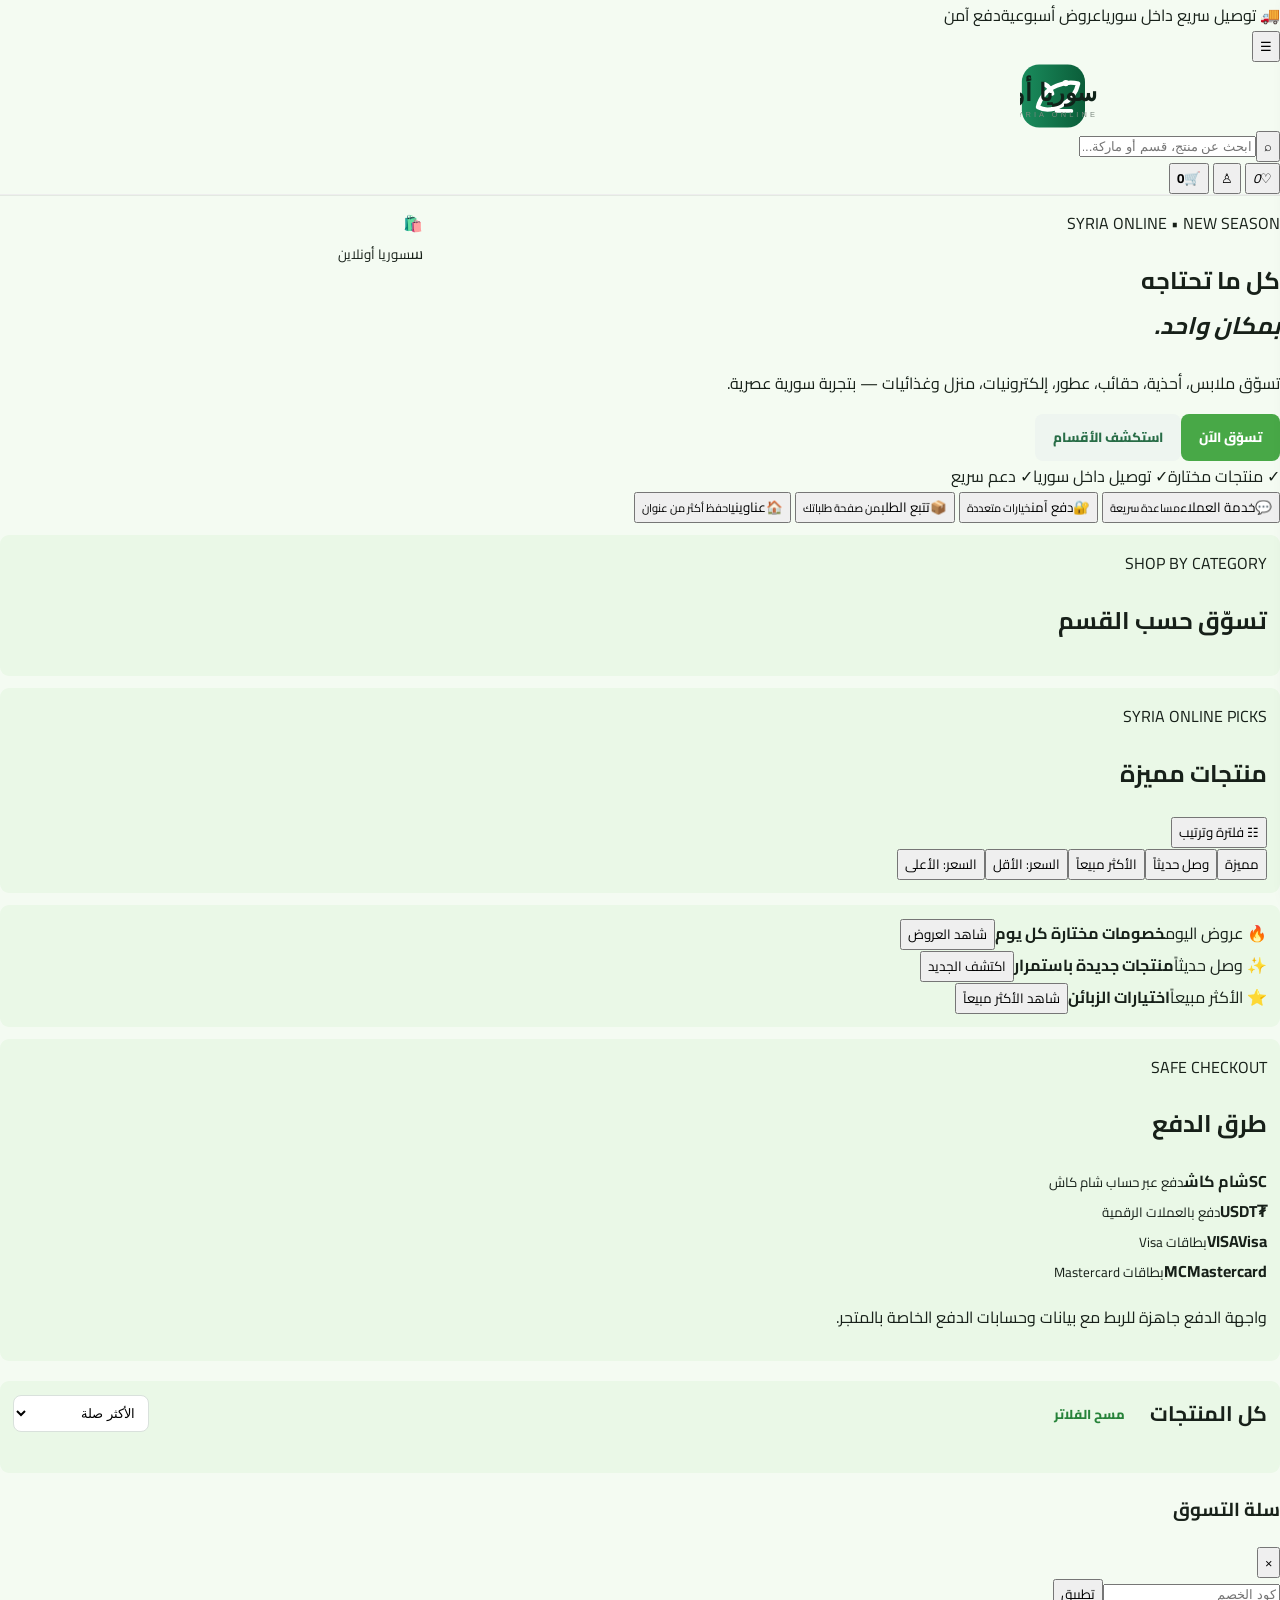
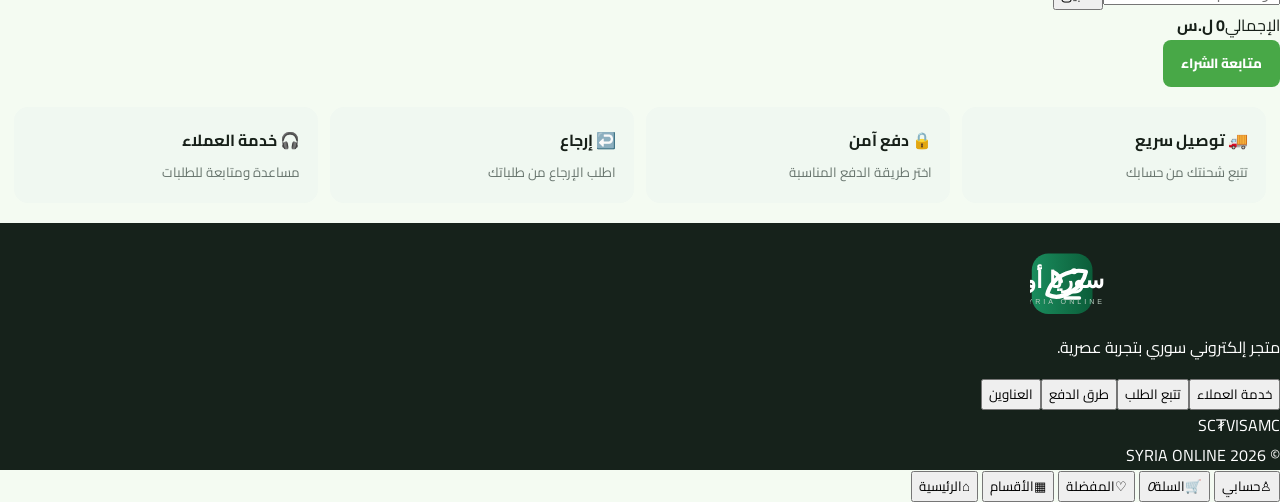
<file: index 2.html>
<!doctype html>
<html lang="ar" dir="rtl">
<head>
<meta charset="utf-8">
<meta name="viewport" content="width=device-width,initial-scale=1,viewport-fit=cover">
<meta name="theme-color" content="#0d6b43">
<meta name="description" content="سوريا أونلاين — متجر إلكتروني سوري">
<title>سوريا أونلاين | SYRIA ONLINE</title>
<link rel="preconnect" href="https://fonts.googleapis.com">
<link rel="preconnect" href="https://fonts.gstatic.com" crossorigin>
<link href="https://fonts.googleapis.com/css2?family=Cairo:wght@400;500;600;700;800&family=Tajawal:wght@400;500;700;800&display=swap" rel="stylesheet">
<link rel="stylesheet" href="style.css">
<style>
/* Logo-only fix: keeps the current page/layout untouched. */
.brand-logo{display:block!important;width:260px!important;height:auto!important;max-width:100%!important}
.brand{min-width:0!important}
.footer-brand-logo .brand-logo{width:250px!important}
@media(max-width:900px){.brand-logo{width:190px!important}.brand{justify-self:center!important}}
@media(max-width:520px){.brand-logo{width:165px!important}}
</style>
</head>
<body>
<div class="topbar"><div class="container topbar-inner"><span>🚚 توصيل سريع داخل سوريا</span><i></i><span>عروض أسبوعية</span><i></i><span>دفع آمن</span></div></div>

<header class="header">
  <div class="container header-inner">
    <button class="icon-btn menu-btn" id="menuBtn" aria-label="القائمة">☰</button>
    <a class="brand" href="#" aria-label="سوريا أونلاين">
      <svg class="brand-logo" viewBox="0 0 420 110" role="img" aria-label="سوريا أونلاين">
        <defs><linearGradient id="soG" x1="0" x2="1"><stop offset="0" stop-color="#1a8c5d"/><stop offset="1" stop-color="#0b5d39"/></linearGradient></defs>
        <rect x="3" y="4" width="102" height="102" rx="28" fill="url(#soG)"/>
        <path d="M29 73c3-15 15-29 31-35 12-5 24-6 34-3-3 15-13 27-27 35-14 8-27 9-38 3Z" fill="none" stroke="#fff" stroke-width="7" stroke-linecap="round" stroke-linejoin="round"/>
        <path d="M40 36c6 3 10 8 12 15" fill="none" stroke="#fff" stroke-width="7" stroke-linecap="round"/>
        <circle cx="74" cy="34" r="5" fill="#fff"/>
        <path d="M59 79h24" stroke="#fff" stroke-width="6" stroke-linecap="round"/>
        <text x="124" y="63" font-family="Arial, sans-serif" font-size="39" font-weight="800" fill="#10231a">سوريا أونلاين</text>
        <text x="126" y="89" font-family="Arial, sans-serif" font-size="12" letter-spacing="5" fill="#7b887f">SYRIA ONLINE</text>
      </svg>
    </a>
    <div class="search"><button id="searchBtn" aria-label="بحث">⌕</button><input id="search" placeholder="ابحث عن منتج، قسم أو ماركة..." autocomplete="off"></div>
    <div class="actions">
      <button class="icon-btn" id="favBtn" aria-label="المفضلة">♡<em id="favCount">0</em></button>
      <button class="icon-btn account-btn" id="accountBtn" aria-label="حسابي">♙</button>
      <button class="cart" id="cartBtn" aria-label="السلة">🛒<b id="cartCount">0</b></button>
    </div>
  </div>
</header>

<nav class="category-strip"><div class="container category-scroll" id="categoryStrip"></div></nav>

<aside class="drawer" id="drawer">
  <div class="drawer-head"><strong>سوريا أونلاين</strong><button id="closeDrawer">×</button></div>
  <div class="drawer-user" id="drawerUser"></div>
  <div class="drawer-grid" id="drawerCats"></div>
  <div class="drawer-links">
    <button data-open="orders">📦 طلباتي</button><button data-open="addresses">🏠 عناويني</button>
    <button data-open="favorites">❤️ المفضلة</button><button data-open="support">💬 خدمة العملاء</button>
  </div>
</aside>
<div class="overlay" id="overlay"></div>

<main>
<section class="hero container">
  <div class="hero-copy">
    <span class="eyebrow">SYRIA ONLINE • NEW SEASON</span>
    <h1>كل ما تحتاجه<br><em>بمكان واحد.</em></h1>
    <p>تسوّق ملابس، أحذية، حقائب، عطور، إلكترونيات، منزل وغذائيات — بتجربة سورية عصرية.</p>
    <div class="hero-buttons"><button class="primary" data-cat="all">تسوّق الآن</button><button class="secondary" id="openCategories">استكشف الأقسام</button></div>
    <div class="hero-trust"><span>✓ منتجات مختارة</span><span>✓ توصيل داخل سوريا</span><span>✓ دعم سريع</span></div>
  </div>
  <div class="hero-art"><div class="art-card card-back">🛍️</div><div class="art-card card-front"><span>س</span><small>سوريا أونلاين</small></div><div class="art-orb"></div></div>
</section>

<section class="container quick-features">
  <button data-open="support"><b>💬</b><span>خدمة العملاء</span><small>مساعدة سريعة</small></button>
  <button data-open="payment"><b>🔐</b><span>دفع آمن</span><small>خيارات متعددة</small></button>
  <button data-open="orders"><b>📦</b><span>تتبع الطلب</span><small>من صفحة طلباتك</small></button>
  <button data-open="addresses"><b>🏠</b><span>عناويني</span><small>احفظ أكثر من عنوان</small></button>
</section>

<section class="section container" id="categories">
  <div class="section-head"><div><span>SHOP BY CATEGORY</span><h2>تسوّق حسب القسم</h2></div></div>
  <div class="cat-grid" id="catGrid"></div>
</section>

<section class="section container">
  <div class="section-head">
    <div><span>SYRIA ONLINE PICKS</span><h2 id="productsTitle">منتجات مميزة</h2></div>
    <div class="sort-wrap"><button class="filter-btn" id="filterBtn">☷ فلترة وترتيب</button></div>
  </div>
  <div class="filter-panel" id="filterPanel">
    <button data-sort="featured">مميزة</button><button data-sort="new">وصل حديثاً</button><button data-sort="best">الأكثر مبيعاً</button><button data-sort="low">السعر: الأقل</button><button data-sort="high">السعر: الأعلى</button>
  </div>
  <div class="product-grid" id="productGrid"></div>
  <div class="empty" id="emptyState" hidden>ما لقينا منتجات مطابقة.</div>
</section>

<section class="section container promo-row">
  <div class="promo-card hot"><span>🔥 عروض اليوم</span><strong>خصومات مختارة كل يوم</strong><button data-cat="sale">شاهد العروض</button></div>
  <div class="promo-card new"><span>✨ وصل حديثاً</span><strong>منتجات جديدة باستمرار</strong><button data-sort="new">اكتشف الجديد</button></div>
  <div class="promo-card best"><span>⭐ الأكثر مبيعاً</span><strong>اختيارات الزبائن</strong><button data-sort="best">شاهد الأكثر مبيعاً</button></div>
</section>

<section class="section container payment-section" id="payment">
  <div class="section-head"><div><span>SAFE CHECKOUT</span><h2>طرق الدفع</h2></div></div>
  <div class="pay-grid">
    <div class="pay-card"><b>SC</b><strong>شام كاش</strong><small>دفع عبر حساب شام كاش</small></div>
    <div class="pay-card"><b>₮</b><strong>USDT</strong><small>دفع بالعملات الرقمية</small></div>
    <div class="pay-card"><b>VISA</b><strong>Visa</strong><small>بطاقات Visa</small></div>
    <div class="pay-card"><b>MC</b><strong>Mastercard</strong><small>بطاقات Mastercard</small></div>
  </div>
  <p class="payment-note">واجهة الدفع جاهزة للربط مع بيانات وحسابات الدفع الخاصة بالمتجر.</p>
</section>
</main>

<div class="cart-panel" id="cartPanel">
  <div class="panel-head"><h3>سلة التسوق</h3><button id="closeCart">×</button></div>
  <div id="cartItems" class="cart-items"></div>
  <div class="cart-coupon"><input id="couponInput" placeholder="كود الخصم"><button id="couponBtn">تطبيق</button></div>
  <div class="cart-foot"><div><span>الإجمالي</span><strong id="total">0 ل.س</strong></div><button class="primary" id="checkout">متابعة الشراء</button></div>
</div>

<footer>
  <div class="container footer-inner">
    <div>
      <div class="footer-brand-logo">
        <svg class="brand-logo" viewBox="0 0 420 110" role="img" aria-label="سوريا أونلاين">
          <defs><linearGradient id="soGF" x1="0" x2="1"><stop offset="0" stop-color="#1a8c5d"/><stop offset="1" stop-color="#0b5d39"/></linearGradient></defs>
          <rect x="3" y="4" width="102" height="102" rx="28" fill="url(#soGF)"/>
          <path d="M29 73c3-15 15-29 31-35 12-5 24-6 34-3-3 15-13 27-27 35-14 8-27 9-38 3Z" fill="none" stroke="#fff" stroke-width="7" stroke-linecap="round" stroke-linejoin="round"/>
          <path d="M40 36c6 3 10 8 12 15" fill="none" stroke="#fff" stroke-width="7" stroke-linecap="round"/>
          <circle cx="74" cy="34" r="5" fill="#fff"/>
          <path d="M59 79h24" stroke="#fff" stroke-width="6" stroke-linecap="round"/>
          <text x="124" y="63" font-family="Arial, sans-serif" font-size="39" font-weight="800" fill="#fff">سوريا أونلاين</text>
          <text x="126" y="89" font-family="Arial, sans-serif" font-size="12" letter-spacing="5" fill="#b9cbc0">SYRIA ONLINE</text>
        </svg>
      </div>
      <p>متجر إلكتروني سوري بتجربة عصرية.</p>
    </div>
    <div class="footer-links"><button data-open="support">خدمة العملاء</button><button data-open="orders">تتبع الطلب</button><button data-open="payment">طرق الدفع</button><button data-open="addresses">العناوين</button></div>
    <div class="footer-pay"><span>SC</span><span>₮</span><span>VISA</span><span>MC</span></div>
    <div class="copyright">© 2026 SYRIA ONLINE</div>
  </div>
</footer>

<div class="bottom-nav">
  <button data-open="account">♙<span>حسابي</span></button>
  <button id="bottomCart">🛒<span>السلة</span><em id="bottomCartCount">0</em></button>
  <button data-open="favorites">♡<span>المفضلة</span></button>
  <button id="bottomCategories">▦<span>الأقسام</span></button>
  <button data-cat="all">⌂<span>الرئيسية</span></button>
</div>

<script src="app.js"></script>
</body>
</html>
</file>
<file: style.css>
*{box-sizing:border-box}body{margin:0;background:#f4fbf2;color:#172019;font-family:Cairo,Tahoma,sans-serif}.wrap{width:min(1400px,calc(100% - 28px));margin:auto}a,button{font-family:inherit}.top{height:37px;background:#f0f3ef;border-bottom:1px solid #dfe6de;font-size:12px}.topin{height:100%;display:flex;align-items:center;justify-content:space-between}.top a{margin-right:18px;cursor:pointer}.head{height:90px;display:flex;align-items:center;gap:18px}.logo{width:210px;font-size:24px;font-weight:800;text-decoration:none;color:#1c281f}.logo b{color:#3fa942}.logo small{display:block;font-size:10px;color:#555}.hamb{display:none}.searchbox{height:48px;flex:1;display:flex;position:relative;border:1px solid #cbd5ca;border-radius:7px;overflow:visible;background:#fff}.searchbox select{border:0;border-left:1px solid #ddd;background:#f7f8f6;padding:0 10px;font-family:inherit;outline:0}.searchbox input{flex:1;border:0;outline:0;padding:0 15px;font-family:inherit;font-size:14px}.searchbox>button{width:58px;border:0;background:#45a942;color:#fff;font-size:27px;border-radius:0 6px 6px 0;cursor:pointer}.headlinks{display:flex;gap:13px}.headlinks button{background:none;border:0;cursor:pointer;min-width:68px;font-size:20px;position:relative}.headlinks small,.headlinks b{display:block;font-size:9px;font-weight:500}.headlinks b{font-size:12px}.cart i{position:absolute;top:-7px;right:8px;background:#4aad45;color:#fff;border-radius:20px;font-size:10px;padding:2px 6px;font-style:normal}nav{background:#fff;border-top:1px solid #eee;border-bottom:1px solid #e3e9e2}.navin{height:47px;display:flex;align-items:center;gap:28px;overflow:auto;white-space:nowrap}.navin a{font-weight:700;font-size:14px;cursor:pointer}.hero{display:grid;grid-template-columns:2fr 1fr;gap:10px;margin-top:12px}.heroMain{min-height:305px;border-radius:10px;overflow:hidden;position:relative;background:linear-gradient(120deg,#c8f4c6,#edffeb);display:flex;align-items:center;padding:30px 8%}.heroMain h1{font-size:32px;line-height:1.4;margin:7px 0}.heroMain strong{font-size:40px;color:#18862f}.heroMain button,.side button,.featuregrid button{border:0;background:#218e39;color:#fff;padding:10px 22px;border-radius:6px;font-weight:800;cursor:pointer}.heroArt{font-size:155px;position:absolute;left:22%;bottom:-18px}.side{display:grid;gap:10px}.side article{border-radius:10px;padding:18px 24px;display:flex;align-items:center;justify-content:space-between;background:linear-gradient(120deg,#d3f4dd,#eef8ee)}.side article+article{background:linear-gradient(120deg,#d9f2cf,#f5f9e9)}.side h2{margin:0;font-size:21px}.side p{margin:2px 0;font-size:13px}.side button{margin-top:8px;padding:7px 15px;font-size:12px}.side span{font-size:75px}.cats{display:grid;grid-template-columns:repeat(10,1fr);gap:8px;background:#fff;margin-top:12px;padding:8px;border-radius:8px}.cats a{text-align:center;font-size:32px;text-decoration:none;color:#172019;cursor:pointer}.cats a:first-child{color:#fff;background:#4caf4d;border-radius:50%;height:64px;width:64px;justify-self:center}.cats small{display:block;font-size:11px;font-weight:700;color:#202920}.section{background:#eaf8e7;margin-top:12px;padding:13px;border-radius:9px}.sectitle{display:flex;align-items:center;justify-content:space-between;margin-bottom:10px}.sectitle>div:first-child{display:flex;align-items:center;gap:25px}.sectitle h2{font-size:21px;margin:0}.sectitle a{color:#27833a;font-weight:800;font-size:13px}.timer{font-size:12px}.timer b{background:#2e9634;color:#fff;border-radius:5px;padding:5px 8px;margin-right:5px}.products{display:grid;grid-template-columns:repeat(5,1fr);gap:9px}.card{background:#fff;border:1px solid #e1e9df;border-radius:8px;padding:9px;position:relative;min-width:0}.card .pic{height:165px;background:linear-gradient(145deg,#f7f8f6,#e8eee7);display:grid;place-items:center;font-size:82px;border-radius:6px}.heart{position:absolute;right:10px;top:7px;font-size:21px}.sale{position:absolute;left:8px;top:8px;background:#ef4b53;color:#fff;border-radius:4px;padding:3px 6px;font-size:10px;font-weight:800}.stars{color:#eda900;font-size:13px;margin-top:5px}.card h3{font-size:13px;margin:3px 0}.price strong{color:#d5222e;font-size:17px}.price del{font-size:10px;color:#8a938b;margin-right:5px}.add{width:100%;margin-top:7px;border:0;background:#45ad47;color:#fff;border-radius:5px;padding:8px;font-weight:800;cursor:pointer}.featuregrid{display:grid;grid-template-columns:repeat(3,1fr);gap:10px;margin-top:12px}.featuregrid article{min-height:145px;padding:18px;border-radius:9px;display:flex;justify-content:space-between;align-items:center;background:linear-gradient(120deg,#c7efbd,#f0f9e9)}.featuregrid span{font-size:76px}.featuregrid h3{margin:0}.featuregrid p{margin:3px 0;font-size:12px}.featuregrid button{padding:7px 13px;font-size:11px}.why{margin-top:12px;padding:17px;background:#e5f8e2;border-radius:9px;display:grid;grid-template-columns:repeat(4,1fr);gap:10px}.why div{text-align:center}.why div:first-letter{font-size:25px}.why b,.why small{display:block}.why b{font-size:14px}.why small{font-size:10px;color:#59645b}footer{background:#16221b;color:#fff;margin-top:15px;padding-top:28px}.footgrid{display:grid;grid-template-columns:repeat(4,1fr);gap:25px}.footgrid h3{font-size:15px}.footgrid a{display:block;color:#cbd4cd;text-decoration:none;font-size:12px;margin:9px 0;cursor:pointer}.bottom{margin-top:25px;border-top:1px solid #344039;padding:18px;display:flex;justify-content:center;gap:35px;flex-wrap:wrap;color:#c9d1cb;font-size:12px}.drawer{position:fixed;right:-360px;top:0;height:100%;width:340px;background:#fff;z-index:30;transition:.25s;box-shadow:-5px 0 20px #0003;overflow:auto}.drawer.open{right:0}.drawerhead{height:60px;background:#1e6d2d;color:#fff;display:flex;align-items:center;justify-content:space-between;padding:0 20px}.drawerhead button{background:none;border:0;color:#fff;font-size:30px}.userbox{padding:18px;background:#eef7ec}.drawer h3{padding:0 20px;font-size:14px}.drawer a{display:block;padding:10px 20px;border-bottom:1px solid #eee;font-size:13px}.drawer a:hover{background:#f4faf2}.shade{display:none;position:fixed;inset:0;background:#0008;z-index:20}.shade.show{display:block}.panel{position:fixed;top:0;left:-430px;width:400px;max-width:92%;height:100%;background:#fff;z-index:40;transition:.25s;padding:20px;box-shadow:5px 0 20px #0003}.panel.open{left:0}.panelhead{display:flex;justify-content:space-between}.panelhead button,.x{border:0;background:none;font-size:28px}.cartrow{display:flex;gap:10px;border-bottom:1px solid #eee;padding:12px 0}.cartrow .mini{font-size:45px}.carttotal{margin-top:20px;font-size:17px}.carttotal b{color:#c7202a}.checkout{width:100%;margin-top:15px;background:#f2a900;border:0;border-radius:5px;padding:12px;font-weight:800}.modal{display:none;position:fixed;inset:0;background:#0008;z-index:50;align-items:center;justify-content:center}.modal.show{display:flex}.modalbox{background:#fff;border-radius:10px;padding:25px;width:min(480px,92%);position:relative}.modalbox .x{position:absolute;left:12px;top:7px}.modalbox h2{margin-top:5px}.accountlinks{display:grid;gap:8px}.accountlinks button{padding:12px;border:1px solid #ddd;background:#fafafa;border-radius:6px;text-align:right;cursor:pointer}.suggest{position:absolute;top:48px;right:0;left:58px;background:#fff;border:1px solid #ddd;border-top:0;z-index:10;box-shadow:0 7px 14px #0001}.suggest div{padding:10px 14px;cursor:pointer}.suggest div:hover{background:#f2f8f0}@media(max-width:1050px){.headlinks button{min-width:45px}.headlinks small{display:none}.hero{grid-template-columns:1fr}.cats{grid-template-columns:repeat(5,1fr)}.products{grid-template-columns:repeat(3,1fr)}.featuregrid{grid-template-columns:1fr}.why{grid-template-columns:repeat(2,1fr)}}@media(max-width:700px){.wrap{width:calc(100% - 14px)}.topin>span{display:none}.topin{justify-content:center}.head{height:auto;padding:10px 0;flex-wrap:wrap}.hamb{display:block;border:0;background:none;font-size:22px}.logo{width:auto;flex:1;font-size:19px}.logo small{font-size:8px}.headlinks{gap:3px}.headlinks button{font-size:17px;padding:2px}.headlinks b{font-size:8px}.searchbox{order:3;flex-basis:100%}.navin{gap:18px}.heroMain{min-height:270px;padding:20px}.heroMain h1{font-size:22px}.heroMain strong{font-size:29px}.heroArt{font-size:105px;left:3%}.side{grid-template-columns:1fr 1fr}.side article{padding:12px}.side h2{font-size:15px}.side span{font-size:45px}.cats{grid-template-columns:repeat(5,1fr)}.cats a{font-size:25px}.cats a:first-child{width:50px;height:50px}.cats small{font-size:8px}.products{display:flex;overflow:auto}.card{min-width:180px}.card .pic{height:130px}.why{grid-template-columns:1fr 1fr}.footgrid{grid-template-columns:1fr 1fr}.scrollhint{display:none}}

/* ===== Functional Amazon-like storefront ===== */
button{font-family:inherit;cursor:pointer}
.card{position:relative}
.card .heart{position:absolute;top:8px;right:8px;z-index:3;border:0;background:#fff;border-radius:50%;font-size:22px;color:#555}
.card .heart.active{color:#e53935}
.card .seller{display:block;color:#77827b;margin:4px 0 7px}
.card-actions{display:flex;gap:6px}
.card-actions .add{flex:1}
.card-actions .quick{border:1px solid #dce5df;background:#fff;border-radius:7px;padding:8px 9px;color:#276f49}
.catalog{margin-top:20px}
.catalog-grid{display:grid;grid-template-columns:repeat(5,1fr);gap:12px}
.subcats{display:flex;gap:8px;overflow:auto;margin:10px 0 14px;padding-bottom:3px}
.subcats button{border:1px solid #d8e2dc;background:#fff;border-radius:999px;padding:8px 14px;white-space:nowrap}
.subcats button.on{background:#49a949;color:#fff;border-color:#49a949}
.catalog .sectitle select{border:1px solid #d9e1dc;border-radius:8px;padding:9px;background:#fff}
.product-detail{display:grid;grid-template-columns:330px 1fr;gap:25px}
.detail-image{min-height:310px;border-radius:18px;background:#f2f7f2;display:grid;place-items:center;font-size:150px}
.detail-info h1{font-size:30px;margin:8px 0}
.detail-price{font-size:30px;font-weight:800;color:#2f9b43;margin:12px 0}
.detail-price del{font-size:15px;color:#888;font-weight:400}
.tag{display:inline-block;background:#edf7ef;color:#287345;border-radius:999px;padding:5px 10px;font-size:12px}
.detail-meta{display:grid;gap:7px;background:#f7faf8;padding:12px;border-radius:10px;margin:12px 0}
.detail-info label{display:grid;gap:5px;margin:8px 0;font-weight:700}
.detail-info select{padding:10px;border:1px solid #ddd;border-radius:8px;background:#fff}
.detail-actions{display:flex;gap:8px;flex-wrap:wrap;margin-top:14px}
.primary,.secondary{border:0;border-radius:8px;padding:11px 18px;font-weight:800}
.primary{background:#48a847;color:#fff}
.secondary{background:#eef5f0;color:#286d47}
.specs{margin-top:22px}
.specs table{width:100%;border-collapse:collapse}
.specs th,.specs td{padding:10px;border-bottom:1px solid #e7ece8;text-align:right}
.specs th{width:35%;background:#f8faf8}
.account-grid{display:grid;grid-template-columns:1fr 1fr;gap:10px}
.account-grid button{border:1px solid #dfe7e1;background:#fff;border-radius:10px;padding:16px;text-align:right;font-weight:700}
.form{display:grid;gap:11px}
.form input,.form select{padding:12px;border:1px solid #d6dfd8;border-radius:8px;background:#fff}
.order,.address{border:1px solid #e0e7e2;border-radius:12px;padding:14px;margin:9px 0}
.order>div{display:flex;justify-content:space-between}
.order span{color:#2c9141;font-weight:800}
.order small{color:#777}
.address button{border:0;color:#c33;background:#fff}
.timeline{display:grid;gap:12px}
.timeline div{padding:13px;border-radius:9px;background:#eef2ef}
.timeline .done{background:#e9f7eb;color:#2d8e3e;font-weight:700}
.pay-options{display:grid;gap:9px}
.pay-options div{border:1px solid #dfe7e1;border-radius:10px;padding:14px;font-weight:800}
.pay-options small{display:block;color:#7a847e;font-weight:400;margin-top:4px}
.checkout-summary{padding:14px;background:#f3f8f4;border-radius:10px;display:flex;justify-content:space-between}
.service-cards{display:grid;grid-template-columns:repeat(4,1fr);gap:12px;margin:20px auto}
.service-cards>div{background:#f0f8f1;border-radius:14px;padding:18px}
.service-cards b,.service-cards small{display:block}
.service-cards small{color:#68756e;margin-top:5px}
.toast{position:fixed;bottom:25px;left:50%;transform:translateX(-50%);background:#202c24;color:#fff;padding:12px 18px;border-radius:10px;z-index:9999;box-shadow:0 8px 30px #0002}
.empty{text-align:center;padding:30px;color:#758079}
.grow{flex:1}
.cartrow small{display:block;color:#777;margin:3px 0}
.qty{display:flex;gap:8px;align-items:center;margin-top:7px}
.qty button{border:1px solid #ddd;background:#fff;border-radius:6px;padding:4px 9px}
.qty .remove{color:#c33}
.related{margin-top:22px}
@media(max-width:900px){
 .catalog-grid{grid-template-columns:repeat(3,1fr)}
 .product-detail{grid-template-columns:1fr}
 .detail-image{min-height:230px;font-size:110px}
 .service-cards{grid-template-columns:1fr 1fr}
}
@media(max-width:700px){
 .catalog-grid{display:flex;overflow:auto}
 .catalog-grid .card{min-width:205px}
 .account-grid{grid-template-columns:1fr}
 .product-detail{display:block}
 .detail-image{min-height:220px;margin-bottom:12px}
 .detail-info h1{font-size:23px}
 .detail-price{font-size:25px}
 .service-cards{grid-template-columns:1fr 1fr}
 .card-actions{flex-direction:column}
 .card-actions .quick{padding:7px}
}

/* V6 full activation helpers */
.bottom button{border:0;background:transparent;color:inherit;font:inherit;cursor:pointer;margin:0 8px}
.lang-options{display:grid;gap:10px;margin-top:15px}
.lang-options button{padding:13px;border:1px solid #dce5df;background:#fff;border-radius:10px;font:inherit;text-align:right;cursor:pointer}
.support-box{background:#f4faf5;border-radius:14px;padding:16px}
.support-box p{color:#65716a}
.support-box textarea{min-height:110px}
.brand-list{display:grid;grid-template-columns:repeat(2,1fr);gap:10px}
.brand-list button{border:1px solid #dce5df;background:#fff;border-radius:10px;padding:13px;font:inherit;cursor:pointer;text-align:right}
.info-page{line-height:2}
.info-page p{color:#5f6963}

.pay-options button{display:block;width:100%;text-align:right;border:1px solid #dce5df;background:#fff;border-radius:14px;padding:18px;margin:10px 0;cursor:pointer;font:inherit}
.pay-options button b,.pay-options button small{display:block}
.pay-options button small{margin-top:8px;color:#7b847f}
.payment-entry-form{margin-top:16px;padding:16px;border:1px solid #dce5df;border-radius:14px;background:#f8fcf9}
.form-row{display:grid;grid-template-columns:1fr 1fr;gap:10px}

.drawer-categories{padding:0;background:#fff}
.drawer-cat{border-bottom:1px solid #ececec}
.drawer-cat-main{width:100%;display:flex;flex-direction:row-reverse;justify-content:space-between;align-items:center;border:0;background:#fff;padding:16px 18px;color:#18201b;font:600 17px Cairo,Tahoma,sans-serif;text-align:right;cursor:pointer}
.drawer-arrow{font-size:24px;color:#4da447;line-height:1;transition:transform .2s}
.drawer-cat.open .drawer-arrow{transform:rotate(-90deg)}
.drawer-subs{display:none;background:#f7fbf6;padding:5px 18px 11px}
.drawer-cat.open .drawer-subs{display:grid;grid-template-columns:1fr 1fr;gap:6px}
.drawer-subs button{border:1px solid #e0e9df;background:#fff;border-radius:8px;padding:9px 7px;color:#273029;text-align:right;font:500 12px Cairo,Tahoma,sans-serif;cursor:pointer}

.drawer-settings{display:block;border-bottom:1px solid #ececec;padding:15px 18px;color:#18201b;text-decoration:none;font:600 16px Cairo,Tahoma,sans-serif;cursor:pointer;background:#fff}
.drawer-settings:active{background:#f5faf5}
.settings-list{display:grid;gap:10px}
.settings-item{display:flex;align-items:center;justify-content:space-between;gap:12px;border:1px solid #dfe7e1;border-radius:12px;background:#fff;padding:13px 14px}
.settings-item .settings-info{display:grid;gap:3px}
.settings-item small{color:#718078}
.settings-item button,.settings-item select{border:1px solid #d6dfd8;background:#f7faf8;border-radius:9px;padding:8px 10px;font:inherit;cursor:pointer}
.settings-toggle{position:relative;width:48px;height:26px;border-radius:20px;background:#cfd8d1;border:0;cursor:pointer}
.settings-toggle.on{background:#48a847}
.settings-toggle:after{content:"";position:absolute;top:4px;right:25px;width:18px;height:18px;background:#fff;border-radius:50%;transition:.2s}
.settings-toggle.on:after{right:5px}

/* Registration + profile */
.signup-note{background:#f3faf3;border:1px solid #dcebdc;border-radius:12px;padding:12px 14px;margin:8px 0 14px;color:#516159;font-size:13px;line-height:1.8}
.signup-form label{display:grid;gap:6px;font-weight:700}
.signup-form input,.signup-form select{width:100%;box-sizing:border-box}
.checkline{display:flex!important;grid-template-columns:none!important;align-items:center;gap:8px!important;font-weight:500!important;color:#4f5c54}
.checkline input{width:18px!important;height:18px}
.login-hint{font-size:12px;color:#78837d;line-height:1.7;margin:10px 0 0}
.profile-summary{display:flex;align-items:center;gap:14px;background:#f3faf3;border:1px solid #deebdf;border-radius:14px;padding:14px;margin-bottom:12px}
.profile-summary h3{margin:0 0 4px}.profile-summary p{margin:0;color:#77827b;font-size:13px}
.profile-avatar{width:58px;height:58px;border-radius:50%;background:#e8f5e9;display:grid;place-items:center;font-size:30px;flex:0 0 auto}
.profile-card{text-align:center;background:#f5faf5;border:1px solid #dfe9df;border-radius:16px;padding:18px;margin-bottom:14px}
.profile-card .profile-avatar{margin:auto}.profile-card h2{margin:9px 0 3px}.profile-card p{margin:0;color:#768179;font-size:13px}
.profile-fields{display:grid;gap:8px}.profile-fields>div{display:flex;justify-content:space-between;gap:15px;padding:11px 12px;border-bottom:1px solid #edf0ed}.profile-fields b{color:#4c5851}.profile-fields span{text-align:left;color:#202720;max-width:60%;word-break:break-word}.profile-edit{width:100%;margin-top:14px}
#drawerUserBox{display:grid;gap:3px}.userbox small{display:block;color:#718078;font-size:11px;margin-right:25px}
@media(max-width:700px){.modalbox{max-height:88vh;overflow:auto}.form-row{grid-template-columns:1fr}.profile-fields span{max-width:58%}}
.userbox{cursor:pointer}.userbox:active{background:#e5f3e2}
.drawer-logout{color:#b42323!important;font-weight:700!important}

.auth-choice p{font-size:14px;line-height:1.9;text-align:center;color:#58635a}.auth-choice-buttons{display:grid;gap:10px}.auth-choice-buttons button{width:100%;padding:13px;border-radius:8px;cursor:pointer}.auth-drawer-actions{display:flex;gap:7px;margin-top:10px}.auth-drawer-actions button{flex:1;border:1px solid #d5e0d3;background:#fff;color:#1e6d2d;border-radius:7px;padding:9px;font-family:inherit;font-weight:700;cursor:pointer}.auth-drawer-actions button:first-child{background:#1e6d2d;color:#fff}

/* Admin shortcut */
.admin-link{display:flex;flex-direction:column;align-items:center;justify-content:center;gap:2px;text-decoration:none;color:inherit;min-width:86px;padding:5px 8px;border:1px solid #dce7de;border-radius:10px;background:#fff}
.admin-link small{font-size:11px;color:#68736c}.admin-link b{font-size:13px}.admin-link:hover{border-color:#39a548;color:#238b31}
.drawer-admin-link{display:block!important;background:#eef8ef;border:1px solid #cfe7d2;border-radius:10px;color:#238b31!important;font-weight:800!important}
@media(max-width:800px){.admin-link{min-width:70px}.admin-link small{display:none}.admin-link b{font-size:11px}}
</file>
